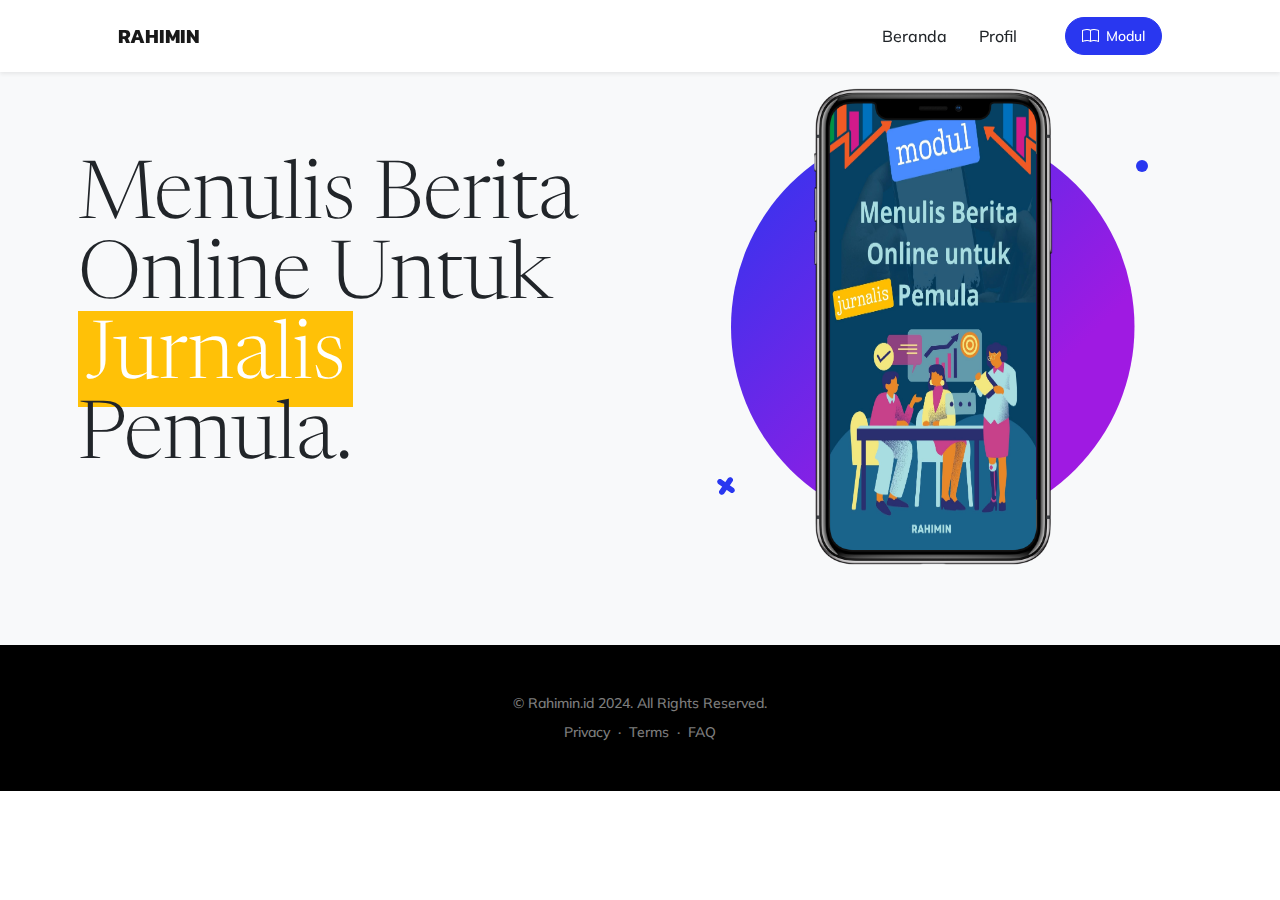
<file: index.html>
<!DOCTYPE html>
<html lang="en">

<head>
    <meta charset="utf-8" />
    <meta name="viewport" content="width=device-width, initial-scale=1, shrink-to-fit=no" />
    <meta name="description" content="" />
    <meta name="author" content="" />
    <title>Rahimin</title>
    <link rel="icon" type="image/x-icon" href="assets/favicon.ico" />
    <!-- Bootstrap icons-->
    <link href="https://cdn.jsdelivr.net/npm/bootstrap-icons@1.5.0/font/bootstrap-icons.css" rel="stylesheet" />
    <!-- Google fonts-->
    <link rel="preconnect" href="https://fonts.gstatic.com" />
    <link href="https://fonts.googleapis.com/css2?family=Newsreader:ital,wght@0,600;1,600&amp;display=swap"
        rel="stylesheet" />
    <link
        href="https://fonts.googleapis.com/css2?family=Mulish:ital,wght@0,300;0,500;0,600;0,700;1,300;1,500;1,600;1,700&amp;display=swap"
        rel="stylesheet" />
    <link href="https://fonts.googleapis.com/css2?family=Kanit:ital,wght@0,400;1,400&amp;display=swap"
        rel="stylesheet" />
    <!-- Core theme CSS (includes Bootstrap)-->
    <link href="css/styles.css" rel="stylesheet" />
</head>

<body id="page-top">
    <!-- Navigation-->
    <nav class="navbar navbar-expand-lg navbar-light fixed-top shadow-sm" id="mainNav">
        <div class="container px-5">
            <a class="navbar-brand fw-bold" href="index.html">RAHIMIN</a>
            <button class="navbar-toggler" type="button" data-bs-toggle="collapse" data-bs-target="#navbarResponsive"
                aria-controls="navbarResponsive" aria-expanded="false" aria-label="Toggle navigation">
                Menu
                <i class="bi-list"></i>
            </button>
            <div class="collapse navbar-collapse" id="navbarResponsive">
                <ul class="navbar-nav ms-auto me-4 my-3 my-lg-0">
                    <li class="nav-item"><a class="nav-link me-lg-3" href="index.html">Beranda</a></li>
                    <li class="nav-item"><a class="nav-link me-lg-3" href="profile.html">Profil</a></li>
                </ul>
                <a href="modul.html" class="btn btn-primary rounded-pill px-3 mb-2 mb-lg-0">
                    <span class="d-flex align-items-center">
                        <i class="bi-book me-2"></i>
                        <span class="small">Modul</span>
                    </span>
                </a>
            </div>
        </div>
    </nav>
    <!-- Mashead header-->
    <header class="masthead">
        <div class="container px-2">
            <div class="row gx-5 align-items-center">
                <div class="col-lg-6">
                    <!-- Mashead text and app badges-->
                    <div class="mb-5 mb-lg-0 text-center text-lg-start">
                        <h1 class="display-1 lh-1 mb-3">Menulis Berita Online Untuk <span
                                class="bg-warning text-white p-2">Jurnalis</span> Pemula.</h1>
                        <!-- <p class="lead fw-normal text-muted mb-5">Menulis Berita Online Untuk Jurnalis Pemula.</p> -->
                        <!-- <div class="d-flex flex-column flex-lg-row align-items-center">
                            <a class="me-lg-3 mb-4 mb-lg-0" href="#!">
                                <img class="app-badge" src="assets/img/google-play-badge.svg" alt="..." />
                            </a>
                            <a href="#!">
                                <img class="app-badge" src="assets/img/app-store-badge.svg" alt="..." />
                            </a>
                        </div> -->
                    </div>
                </div>
                <div class="col-lg-6">
                    <!-- Masthead device mockup feature-->
                    <div class="masthead-device-mockup">
                        <svg class="circle" viewBox="0 0 100 100" xmlns="http://www.w3.org/2000/svg">
                            <defs>
                                <linearGradient id="circleGradient" gradientTransform="rotate(45)">
                                    <stop class="gradient-start-color" offset="0%"></stop>
                                    <stop class="gradient-end-color" offset="100%"></stop>
                                </linearGradient>
                            </defs>
                            <circle cx="50" cy="50" r="50"></circle>
                        </svg><svg class="shape-1 d-none d-sm-block" viewBox="0 0 240.83 240.83"
                            xmlns="http://www.w3.org/2000/svg">
                            <rect x="-32.54" y="78.39" width="305.92" height="84.05" rx="42.03"
                                transform="translate(120.42 -49.88) rotate(45)"></rect>
                            <rect x="-32.54" y="78.39" width="305.92" height="84.05" rx="42.03"
                                transform="translate(-49.88 120.42) rotate(-45)"></rect>
                        </svg><svg class="shape-2 d-none d-sm-block" viewBox="0 0 100 100"
                            xmlns="http://www.w3.org/2000/svg">
                            <circle cx="50" cy="50" r="50"></circle>
                        </svg>
                        <div class="device-wrapper">
                            <div class="device" data-device="iPhoneX" data-orientation="portrait" data-color="black">
                                <div class="screen bg-black">
                                    <!-- PUT CONTENTS HERE:-->
                                    <!-- * * This can be a video, image, or just about anything else.-->
                                    <!-- * * Set the max width of your media to 100% and the height to-->
                                    <!-- * * 100% like the demo example below.-->
                                    <!-- <video muted="muted" autoplay="" loop="" style="max-width: 100%; height: 100%">
                                        <source src="assets/img/demo-screen.mp4" type="video/mp4" />
                                    </video> -->
                                    <img src="assets/img/hero.jpg" style="max-width: 100%; height: 100%" alt="">
                                </div>
                                <!-- <img src="assets/img/hero.jpg" alt=""> -->
                            </div>
                        </div>
                    </div>
                </div>
            </div>
        </div>
    </header>


    <!-- Call to action section-->
    <!-- <section class="cta">
        <div class="cta-content">
            <div class="container px-5">
                <h2 class="text-white display-1 lh-1 mb-4">
                    Stop waiting.
                    <br />
                    Start building.
                </h2>
                <a class="btn btn-outline-light py-3 px-4 rounded-pill" href="https://startbootstrap.com/theme/new-age"
                    target="_blank">Download for free</a>
            </div>
        </div>
    </section> -->

    <!-- Footer-->
    <footer class="bg-black text-center py-5">
        <div class="container px-5">
            <div class="text-white-50 small">
                <div class="mb-2">&copy; Rahimin.id 2024. All Rights Reserved.</div>
                <a href="#!">Privacy</a>
                <span class="mx-1">&middot;</span>
                <a href="#!">Terms</a>
                <span class="mx-1">&middot;</span>
                <a href="#!">FAQ</a>
            </div>
        </div>
    </footer>

    <!-- Bootstrap core JS-->
    <script src="https://cdn.jsdelivr.net/npm/bootstrap@5.2.3/dist/js/bootstrap.bundle.min.js"></script>
    <!-- Core theme JS-->
    <script src="js/scripts.js"></script>
    <!-- * * * * * * * * * * * * * * * * * * * * * * * * * * * * * * * * * * * * * * * *-->
    <!-- * *                               SB Forms JS                               * *-->
    <!-- * * Activate your form at https://startbootstrap.com/solution/contact-forms * *-->
    <!-- * * * * * * * * * * * * * * * * * * * * * * * * * * * * * * * * * * * * * * * *-->
    <script src="https://cdn.startbootstrap.com/sb-forms-latest.js"></script>
</body>

</html>
</file>
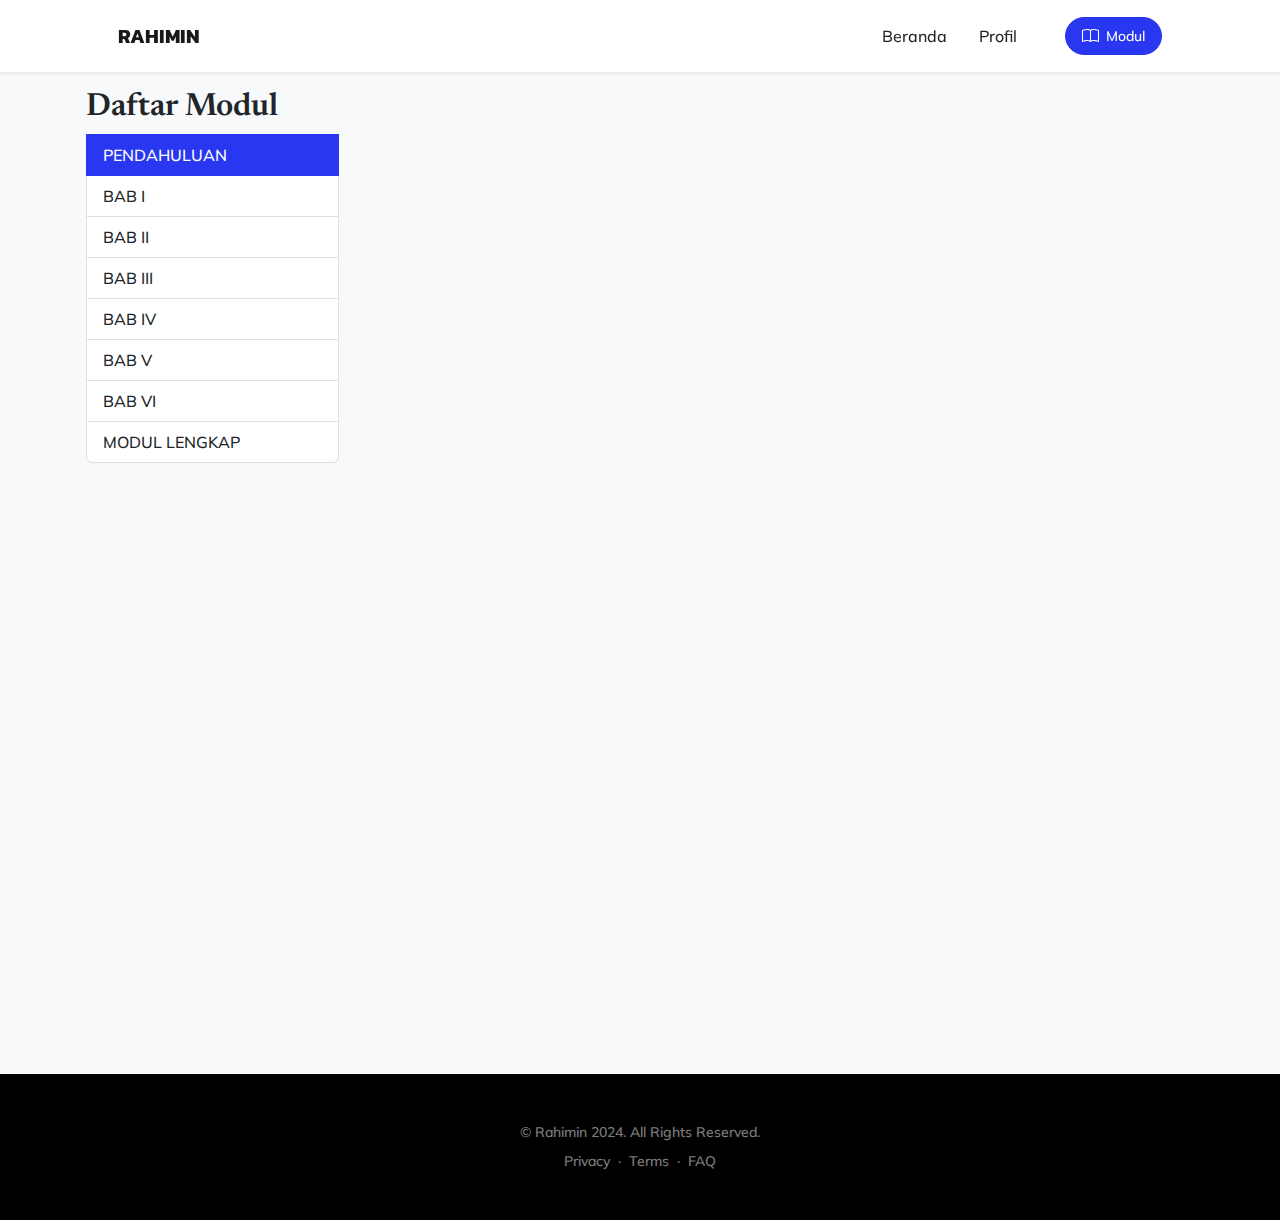
<file: modul.html>
<!DOCTYPE html>
<html lang="en">

<head>
    <meta charset="utf-8" />
    <meta name="viewport" content="width=device-width, initial-scale=1, shrink-to-fit=no" />
    <meta name="description" content="" />
    <meta name="author" content="" />
    <title>Rahimin</title>
    <link rel="icon" type="image/x-icon" href="assets/favicon.ico" />
    <!-- Bootstrap icons-->
    <link href="https://cdn.jsdelivr.net/npm/bootstrap-icons@1.5.0/font/bootstrap-icons.css" rel="stylesheet" />
    <!-- Google fonts-->
    <link rel="preconnect" href="https://fonts.gstatic.com" />
    <link href="https://fonts.googleapis.com/css2?family=Newsreader:ital,wght@0,600;1,600&amp;display=swap"
        rel="stylesheet" />
    <link
        href="https://fonts.googleapis.com/css2?family=Mulish:ital,wght@0,300;0,500;0,600;0,700;1,300;1,500;1,600;1,700&amp;display=swap"
        rel="stylesheet" />
    <link href="https://fonts.googleapis.com/css2?family=Kanit:ital,wght@0,400;1,400&amp;display=swap"
        rel="stylesheet" />
    <!-- Core theme CSS (includes Bootstrap)-->
    <link href="css/styles.css" rel="stylesheet" />
</head>

<body id="page-top">
    <!-- Navigation-->
    <nav class="navbar navbar-expand-lg navbar-light fixed-top shadow-sm" id="mainNav">
        <div class="container px-5">
            <a class="navbar-brand fw-bold" href="index.html">RAHIMIN</a>
            <button class="navbar-toggler" type="button" data-bs-toggle="collapse" data-bs-target="#navbarResponsive"
                aria-controls="navbarResponsive" aria-expanded="false" aria-label="Toggle navigation">
                Menu
                <i class="bi-list"></i>
            </button>
            <div class="collapse navbar-collapse" id="navbarResponsive">
                <ul class="navbar-nav ms-auto me-4 my-3 my-lg-0">
                    <li class="nav-item"><a class="nav-link me-lg-3" href="index.html">Beranda</a></li>
                    <li class="nav-item"><a class="nav-link me-lg-3" href="profile.html">Profil</a></li>
                </ul>
                <a href="modul.html" class="btn btn-primary rounded-pill px-3 mb-2 mb-lg-0">
                    <span class="d-flex align-items-center">
                        <i class="bi-book me-2"></i>
                        <span class="small">Modul</span>
                    </span>
                </a>
            </div>
        </div>
    </nav>
    <!-- Mashead header-->
    <header class="masthead">
        <div class="container px-2">
            <div class="row gx-2 align-items-center">
                <div class="row">
                    <div class="col-3">
                        <div class="list-group" id="list-tab" role="tablist">
                            <h2>Daftar Modul</h2>
                            <a class="list-group-item list-group-item-action active" id="list-home-list"
                                data-bs-toggle="list" href="#list-pendahuluan" role="tab"
                                aria-controls="list-home">PENDAHULUAN</a>
                            <a class="list-group-item list-group-item-action" id="list-bab1-list" data-bs-toggle="list"
                                href="#list-bab1" role="tab" aria-controls="list-bab1">BAB
                                I</a>
                            <a class="list-group-item list-group-item-action" id="list-bab2-list" data-bs-toggle="list"
                                href="#list-bab2" role="tab" aria-controls="list-bab2">BAB
                                II</a>
                            <a class="list-group-item list-group-item-action" id="list-bab3-list" data-bs-toggle="list"
                                href="#list-bab3" role="tab" aria-controls="list-bab3">BAB
                                III</a>
                            <a class="list-group-item list-group-item-action" id="list-bab4-list" data-bs-toggle="list"
                                href="#list-bab4" role="tab" aria-controls="list-bab4">BAB
                                IV</a>
                            <a class="list-group-item list-group-item-action" id="list-bab5-list" data-bs-toggle="list"
                                href="#list-bab5" role="tab" aria-controls="list-bab5">BAB
                                V</a>
                            <a class="list-group-item list-group-item-action" id="list-bab6-list" data-bs-toggle="list"
                                href="#list-bab6" role="tab" aria-controls="list-bab6">BAB
                                VI</a>
                            <a class="list-group-item list-group-item-action" id="list-lengkap-list"
                                data-bs-toggle="list" href="#list-lengkap" role="tab" aria-controls="list-bab6">MODUL
                                LENGKAP</a>
                        </div>
                    </div>
                    <div class="col-9">
                        <div class="tab-content" id="nav-tabContent">
                            <div class="tab-pane fade show active" id="list-pendahuluan" role="tabpanel"
                                aria-labelledby="list-pendahuluan-list">
                                <iframe src="documents/pendahuluan.pdf" frameborder="0"
                                    style="height: 100vh; width: 100%;"></iframe>
                            </div>
                            <div class="tab-pane fade" id="list-bab1" role="tabpanel" aria-labelledby="list-bab1-list">
                                <iframe src="documents/bab1.pdf" frameborder="0"
                                    style="height: 100vh; width: 100%;"></iframe>
                            </div>
                            <div class="tab-pane fade" id="list-bab2" role="tabpanel" aria-labelledby="list-bab2-list">
                                <iframe src="documents/bab2.pdf" frameborder="0"
                                    style="height: 100vh; width: 100%;"></iframe>
                            </div>
                            <div class="tab-pane fade" id="list-bab3" role="tabpanel" aria-labelledby="list-bab3-list">
                                <iframe src="documents/bab3.pdf" frameborder="0"
                                    style="height: 100vh; width: 100%;"></iframe>
                            </div>
                            <div class="tab-pane fade" id="list-bab4" role="tabpanel" aria-labelledby="list-bab4-list">
                                <iframe src="documents/bab4.pdf" frameborder="0"
                                    style="height: 100vh; width: 100%;"></iframe>
                            </div>
                            <div class="tab-pane fade" id="list-bab5" role="tabpanel" aria-labelledby="list-bab5-list">
                                <iframe src="documents/bab5.pdf" frameborder="0"
                                    style="height: 100vh; width: 100%;"></iframe>
                            </div>
                            <div class="tab-pane fade" id="list-bab6" role="tabpanel" aria-labelledby="list-bab6-list">
                                <iframe src="documents/bab6.pdf" frameborder="0"
                                    style="height: 100vh; width: 100%;"></iframe>
                            </div>
                            <div class="tab-pane fade" id="list-lengkap" role="tabpanel"
                                aria-labelledby="list-lengkap-list">
                                <iframe src="documents/modul-jurnalistik.pdf" frameborder="0"
                                    style="height: 100vh; width: 100%;"></iframe>
                            </div>
                        </div>
                    </div>
                </div>
            </div>
        </div>
    </header>


    <!-- Footer-->
    <footer class="bg-black text-center py-5">
        <div class="container px-5">
            <div class="text-white-50 small">
                <div class="mb-2">&copy; Rahimin 2024. All Rights Reserved.</div>
                <a href="#!">Privacy</a>
                <span class="mx-1">&middot;</span>
                <a href="#!">Terms</a>
                <span class="mx-1">&middot;</span>
                <a href="#!">FAQ</a>
            </div>
        </div>
    </footer>
    <!-- Bootstrap core JS-->
    <script src="https://cdn.jsdelivr.net/npm/bootstrap@5.2.3/dist/js/bootstrap.bundle.min.js"></script>
    <!-- Core theme JS-->
    <script src="js/scripts.js"></script>
    <!-- * * * * * * * * * * * * * * * * * * * * * * * * * * * * * * * * * * * * * * * *-->
    <!-- * *                               SB Forms JS                               * *-->
    <!-- * * Activate your form at https://startbootstrap.com/solution/contact-forms * *-->
    <!-- * * * * * * * * * * * * * * * * * * * * * * * * * * * * * * * * * * * * * * * *-->
    <script src="https://cdn.startbootstrap.com/sb-forms-latest.js"></script>
</body>

</html>
</file>
